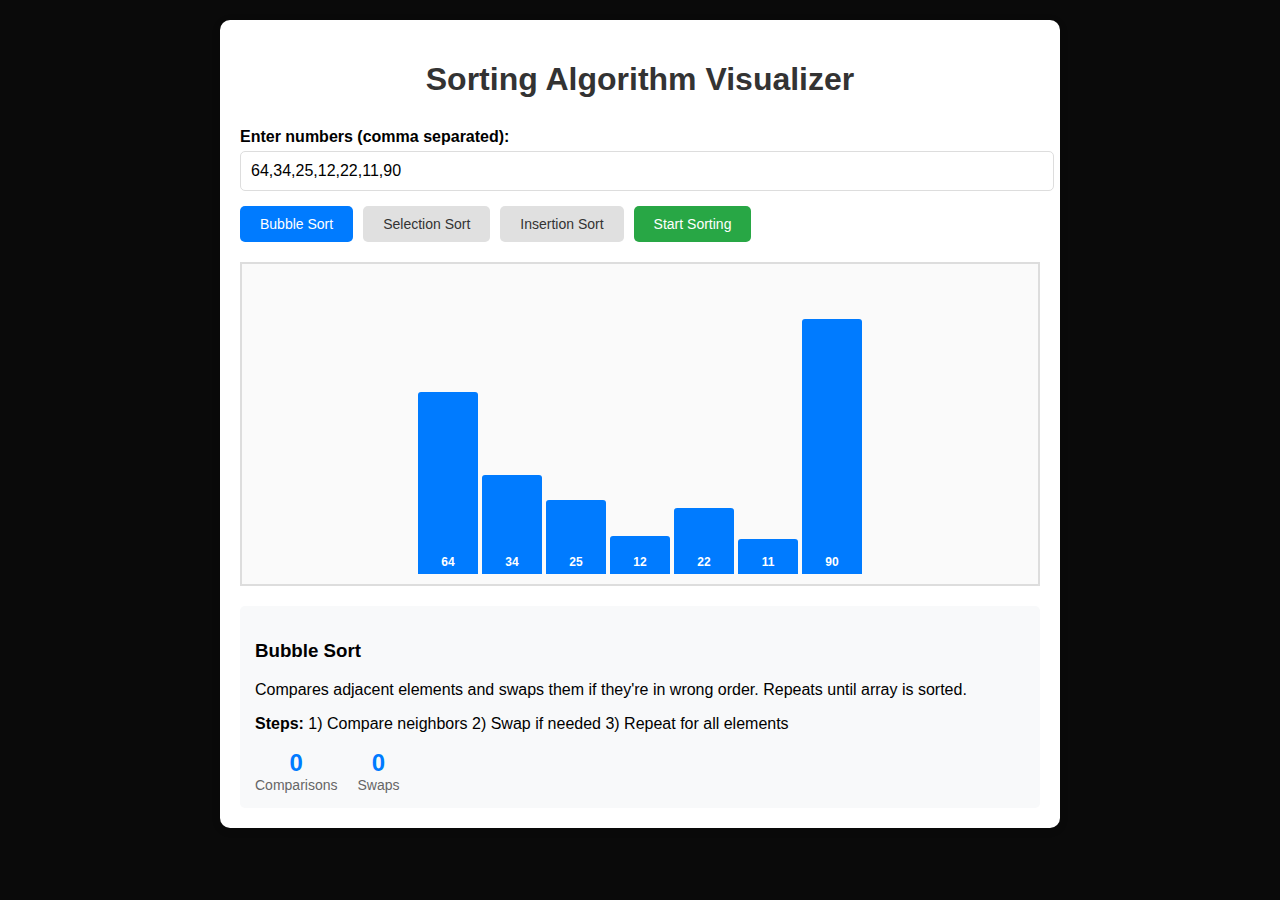
<file: index.html>
<!DOCTYPE html>
<html lang="en">
<head>
    <meta charset="UTF-8">
    <meta name="viewport" content="width=device-width, initial-scale=1.0">
    <title>Sorting Visualizer</title>
    <link rel="stylesheet" href="style.css"></link>
</head>
<body>
    <div class="container">
        <h1>Sorting Algorithm Visualizer</h1>
        
        <div class="controls">
            <label for="arrayInput">Enter numbers (comma separated):</label>
            <input type="text" id="arrayInput" value="64,34,25,12,22,11,90" placeholder="e.g., 5,2,8,1,9">
            
            <div id="error" class="error" style="display: none;"></div>
            
            <div class="buttons">
                <button class="algo-btn active" onclick="selectAlgorithm('bubble')">Bubble Sort</button>
                <button class="algo-btn" onclick="selectAlgorithm('selection')">Selection Sort</button>
                <button class="algo-btn" onclick="selectAlgorithm('insertion')">Insertion Sort</button>
                <button class="start-btn" onclick="startSort()">Start Sorting</button>
            </div>
        </div>

        <div class="visualizer" id="visualizer"></div>

        <div class="info">
            <div id="description">
                <h3>Bubble Sort</h3>
                <p>Compares adjacent elements and swaps them if they're in wrong order. Repeats until array is sorted.</p>
                <p><strong>Steps:</strong> 1) Compare neighbors 2) Swap if needed 3) Repeat for all elements</p>
            </div>
            
            <div class="stats">
                <div class="stat">
                    <div class="stat-number" id="comparisons">0</div>
                    <div class="stat-label">Comparisons</div>
                </div>
                <div class="stat">
                    <div class="stat-number" id="swaps">0</div>
                    <div class="stat-label">Swaps</div>
                </div>
            </div>
        </div>
    </div>
    <script src="script.js"></script>
</body>
</html>
</file>
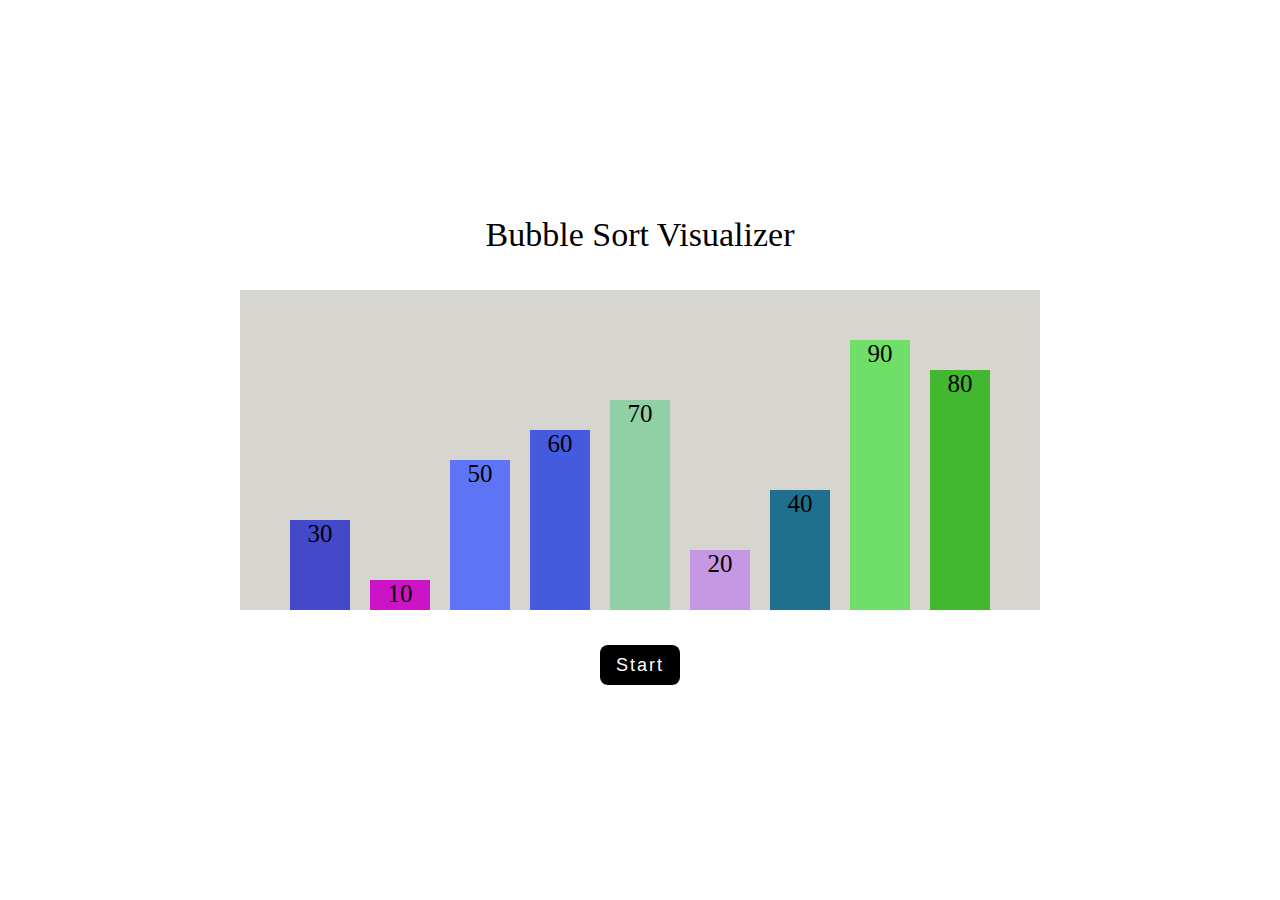
<file: SortingVisualizer/BubbleSort/index.html>
<!DOCTYPE html>
<html lang="en">
<head>
    <meta charset="UTF-8">
    <meta name="viewport" content="width=device-width, initial-scale=1.0">
    <title>Bubble Sort</title>
    <link rel="stylesheet" href="style.css">
</head>
<body>
    <div class="container">
        <div class="heading">Bubble Sort Visualizer</div>
        <div class="content"></div>
        <div class="btn"><button>Start</button></div>
    </div>

    <script src="index.js"></script>
</body>
</html>
</file>
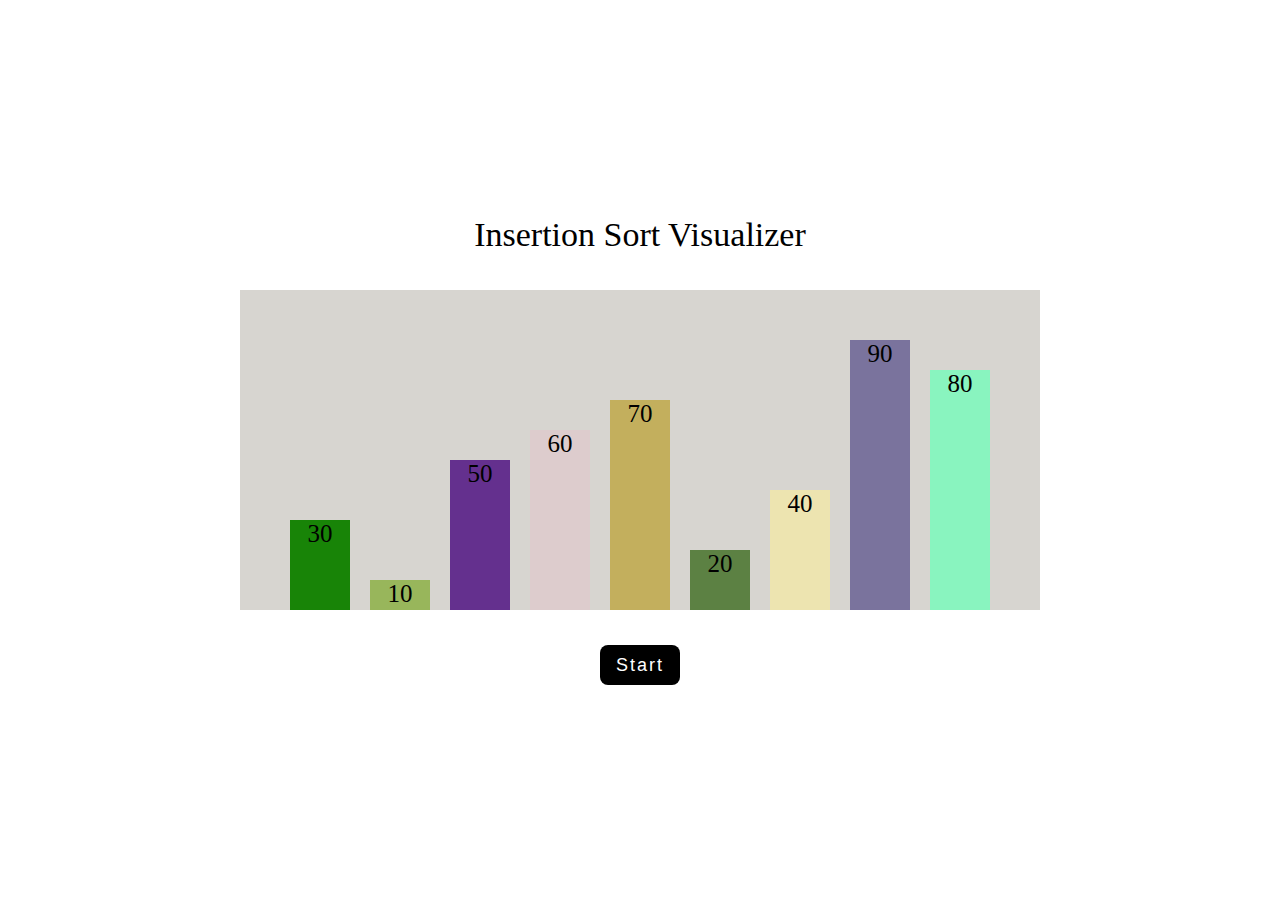
<file: SortingVisualizer/InsertionSort/index.html>
<!DOCTYPE html>
<html lang="en">
<head>
    <meta charset="UTF-8">
    <meta name="viewport" content="width=device-width, initial-scale=1.0">
    <title>Insertion Sort</title>
    <link rel="stylesheet" href="style.css">
</head>
<body>
    <div class="container">
        <div class="heading">Insertion Sort Visualizer</div>
        <div class="content"></div>
        <div class="btn"><button>Start</button></div>
    </div>

    <script src="index.js"></script>
</body>
</html>
</file>
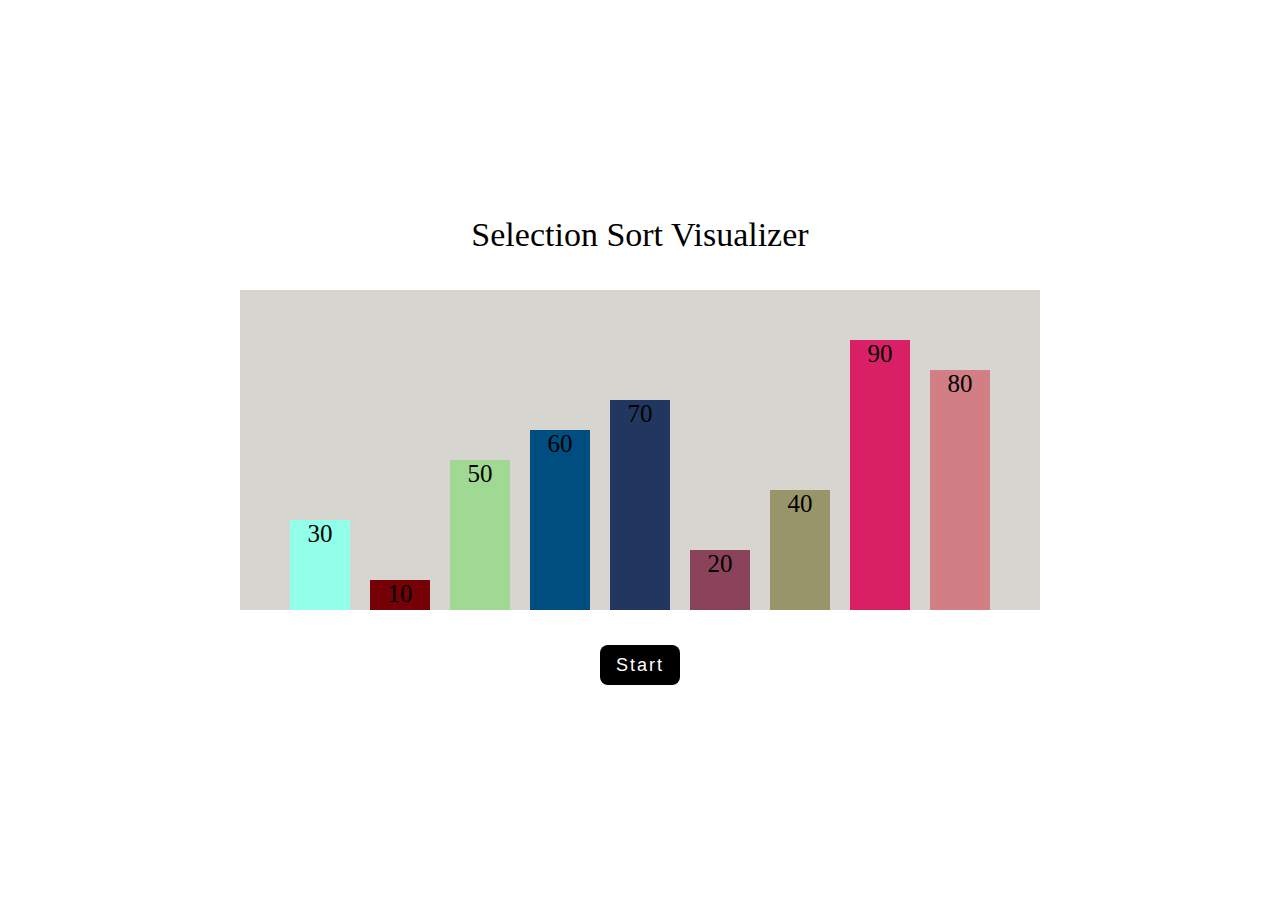
<file: SortingVisualizer/SelectionSort/index.html>
<!DOCTYPE html>
<html lang="en">
<head>
    <meta charset="UTF-8">
    <meta name="viewport" content="width=device-width, initial-scale=1.0">
    <title>Selection Sort</title>
    <link rel="stylesheet" href="style.css">
</head>
<body>
    <div class="container">
        <div class="heading">Selection Sort Visualizer</div>
        <div class="content"></div>
        <div class="btn"><button>Start</button></div>
    </div>

    <script src="index.js"></script>
</body>
</html>
</file>
<file: style.css>
body {
    font-family: Arial, sans-serif;
    margin: 20px;
    background-color: #0a0a0a;
}

.container {
    max-width: 800px;
    margin: 0 auto;
    background: white;
    padding: 20px;
    border-radius: 10px;
    box-shadow: 0 2px 10px rgba(0, 0, 0, 0.1);
}

h1 {
    text-align: center;
    color: #333;
    margin-bottom: 30px;
}

.controls {
    margin-bottom: 20px;
}

label {
    display: block;
    margin-bottom: 5px;
    font-weight: bold;
}

input[type="text"] {
    width: 99%;
    padding: 10px;
    margin-bottom: 15px;
    border: 1px solid #ddd;
    border-radius: 5px;
    font-size: 16px;
}

.buttons {
    display: flex;
    gap: 10px;
    margin-bottom: 20px;
    flex-wrap: wrap;
}

button {
    padding: 10px 20px;
    border: none;
    border-radius: 5px;
    cursor: pointer;
    font-size: 14px;
}

.algo-btn {
    background-color: #e0e0e0;
    color: #333;
}

.algo-btn.active {
    background-color: #007bff;
    color: white;
}

.start-btn {
    background-color: #28a745;
    color: white;
}

.start-btn:hover {
    background-color: #218838;
}

.visualizer {
    height: 300px;
    border: 2px solid #ddd;
    margin: 20px 0;
    display: flex;
    align-items: flex-end;
    justify-content: center;
    padding: 10px;
    background-color: #fafafa;
}

.bar {
    background-color: #007bff;
    margin: 0 2px;
    color: white;
    text-align: center;
    font-size: 12px;
    font-weight: bold;
    border-radius: 3px 3px 0 0;
    display: flex;
    align-items: flex-end;
    justify-content: center;
    padding-bottom: 5px;
}

.bar.comparing {
    background-color: #ffc107;
}

.bar.swapping {
    background-color: #dc3545;
}

.bar.sorted {
    background-color: #28a745;
}

.info {
    margin-top: 20px;
    padding: 15px;
    background-color: #f8f9fa;
    border-radius: 5px;
}

.stats {
    display: flex;
    gap: 20px;
    margin-top: 15px;
}

.stat {
    text-align: center;
}

.stat-number {
    font-size: 24px;
    font-weight: bold;
    color: #007bff;
}

.stat-label {
    font-size: 14px;
    color: #666;
}

.error {
    color: #dc3545;
    background-color: #f8d7da;
    padding: 10px;
    border-radius: 5px;
    margin-bottom: 15px;
}
</file>
<file: SortingVisualizer/BubbleSort/style.css>
*{
    margin: 0;
    padding: 0;
    box-sizing: border-box;
}

body{
    height: 100vh;
    display: flex;
    justify-content: center;
    align-items: center;
}

.container{
    height:500px;
    width:800px;
}

.heading {
    display: flex;
    justify-content: center;
    align-items: center;
    height:40px;
    margin-top: 15px;
    margin-bottom: 35px;
    font-size: 34px;
}

.content{
    display: flex;
    flex-wrap: nowrap;
    justify-content: center;
    align-items: end;
    gap: 20px;
    height:320px;
    background-color: #d7d5d0;
    margin-bottom: 35px;
}

.btn{
    height:40px;
    display: flex;
    justify-content: center;
    align-items: center;
}

button{
    height:40px;
    width:80px;
    color: white;
    background-color: black;
    font-size: 18px;
    letter-spacing: 2px;
    border: none;
    border-radius: 8px;
}
button:hover{
    cursor: pointer;
    color: black;
    background-color: white;
    border: 2px solid black;
    font-weight: 600;
}

.height{
    width:60px;
    text-align: center;
    font-size: 25px;
}
</file>
<file: SortingVisualizer/InsertionSort/style.css>
*{
    margin: 0;
    padding: 0;
    box-sizing: border-box;
}

body{
    height: 100vh;
    display: flex;
    justify-content: center;
    align-items: center;
}

.container{
    height:500px;
    width:800px;
}

.heading {
    display: flex;
    justify-content: center;
    align-items: center;
    height:40px;
    margin-top: 15px;
    margin-bottom: 35px;
    font-size: 34px;
}

.content{
    display: flex;
    flex-wrap: nowrap;
    justify-content: center;
    align-items: end;
    gap: 20px;
    height:320px;
    background-color: #d7d5d0;
    margin-bottom: 35px;
}

.btn{
    height:40px;
    display: flex;
    justify-content: center;
    align-items: center;
}

button{
    height:40px;
    width:80px;
    color: white;
    background-color: black;
    font-size: 18px;
    letter-spacing: 2px;
    border: none;
    border-radius: 8px;
}
button:hover{
    cursor: pointer;
    color: black;
    background-color: white;
    border: 2px solid black;
    font-weight: 600;
}

.height{
    width:60px;
    text-align: center;
    font-size: 25px;
}
</file>
<file: SortingVisualizer/SelectionSort/style.css>
*{
    margin: 0;
    padding: 0;
    box-sizing: border-box;
}

body{
    height: 100vh;
    display: flex;
    justify-content: center;
    align-items: center;
}

.container{
    height:500px;
    width:800px;
}

.heading {
    display: flex;
    justify-content: center;
    align-items: center;
    height:40px;
    margin-top: 15px;
    margin-bottom: 35px;
    font-size: 34px;
}

.content{
    display: flex;
    flex-wrap: nowrap;
    justify-content: center;
    align-items: end;
    gap: 20px;
    height:320px;
    background-color: #d7d5d0;
    margin-bottom: 35px;
}

.btn{
    height:40px;
    display: flex;
    justify-content: center;
    align-items: center;
}

button{
    height:40px;
    width:80px;
    color: white;
    background-color: black;
    font-size: 18px;
    letter-spacing: 2px;
    border: none;
    border-radius: 8px;
}
button:hover{
    cursor: pointer;
    color: black;
    background-color: white;
    border: 2px solid black;
    font-weight: 600;
}

.height{
    width:60px;
    text-align: center;
    font-size: 25px;
}
</file>
